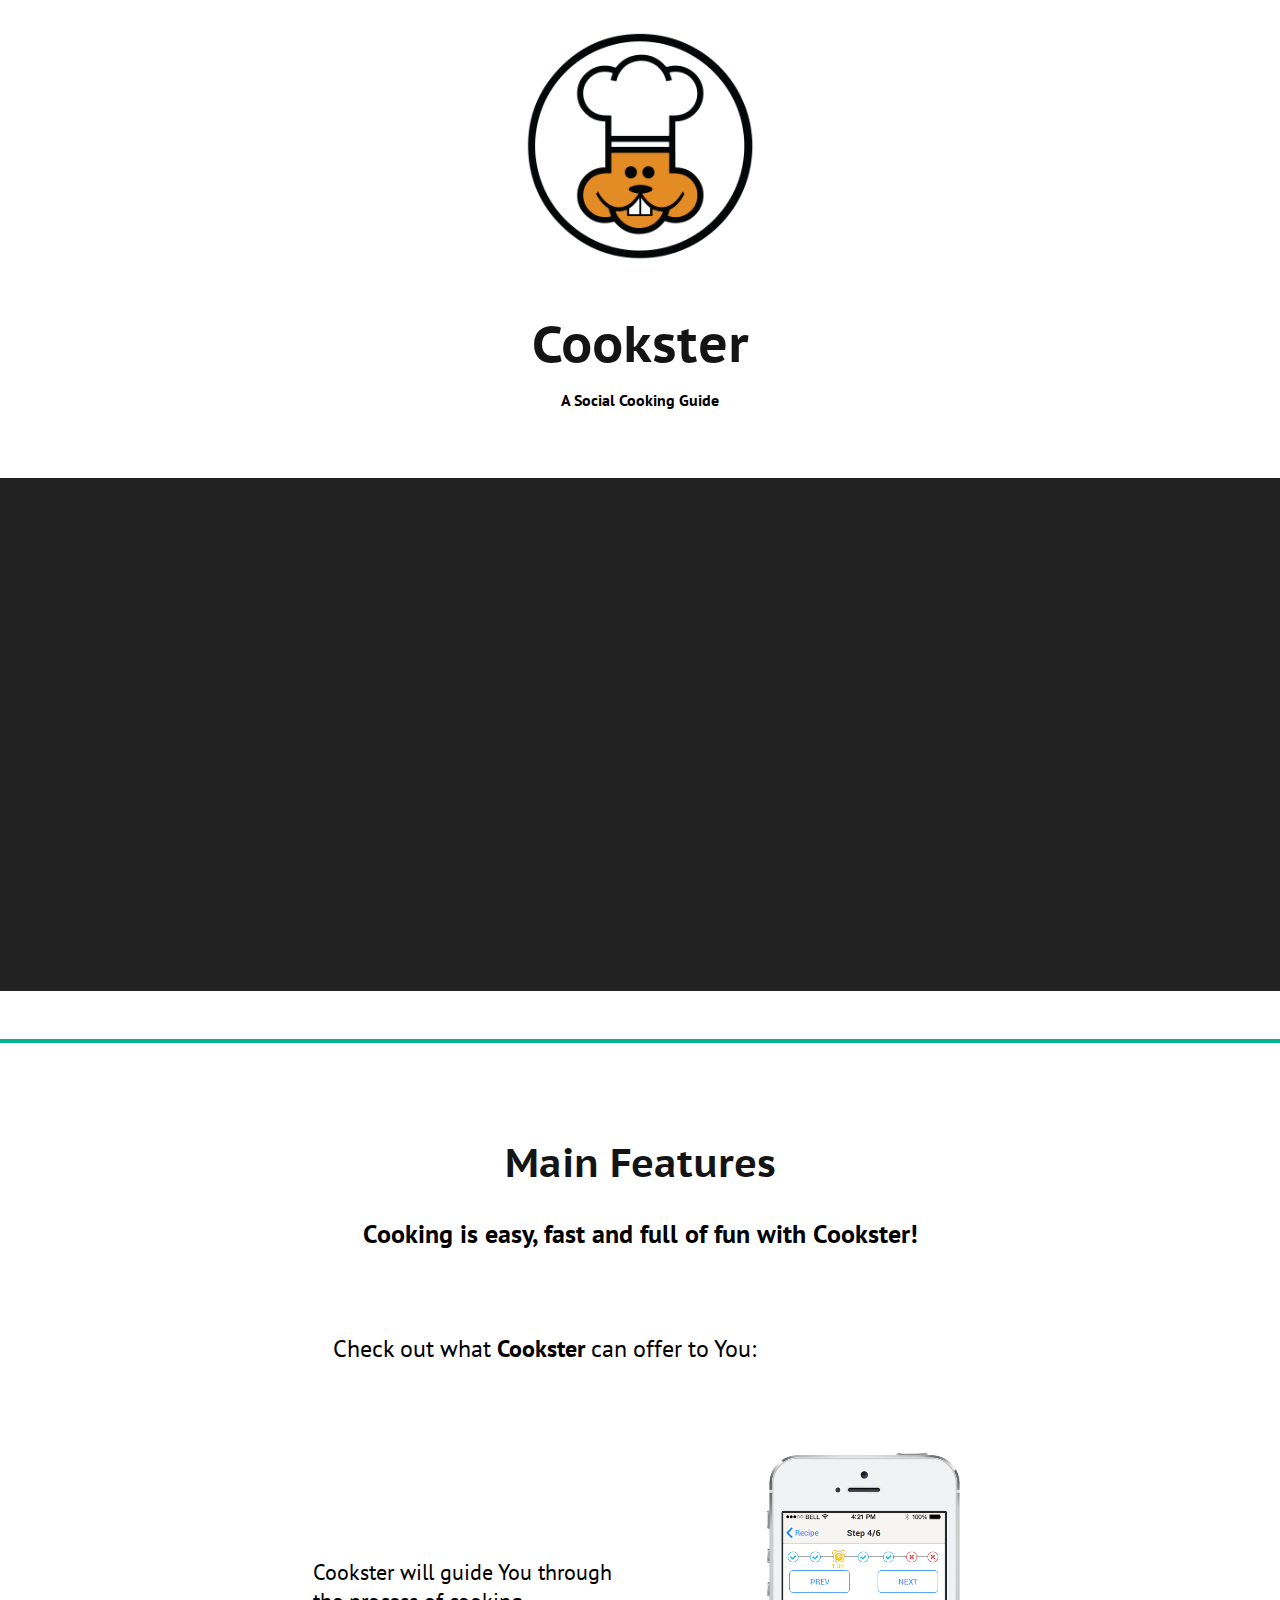
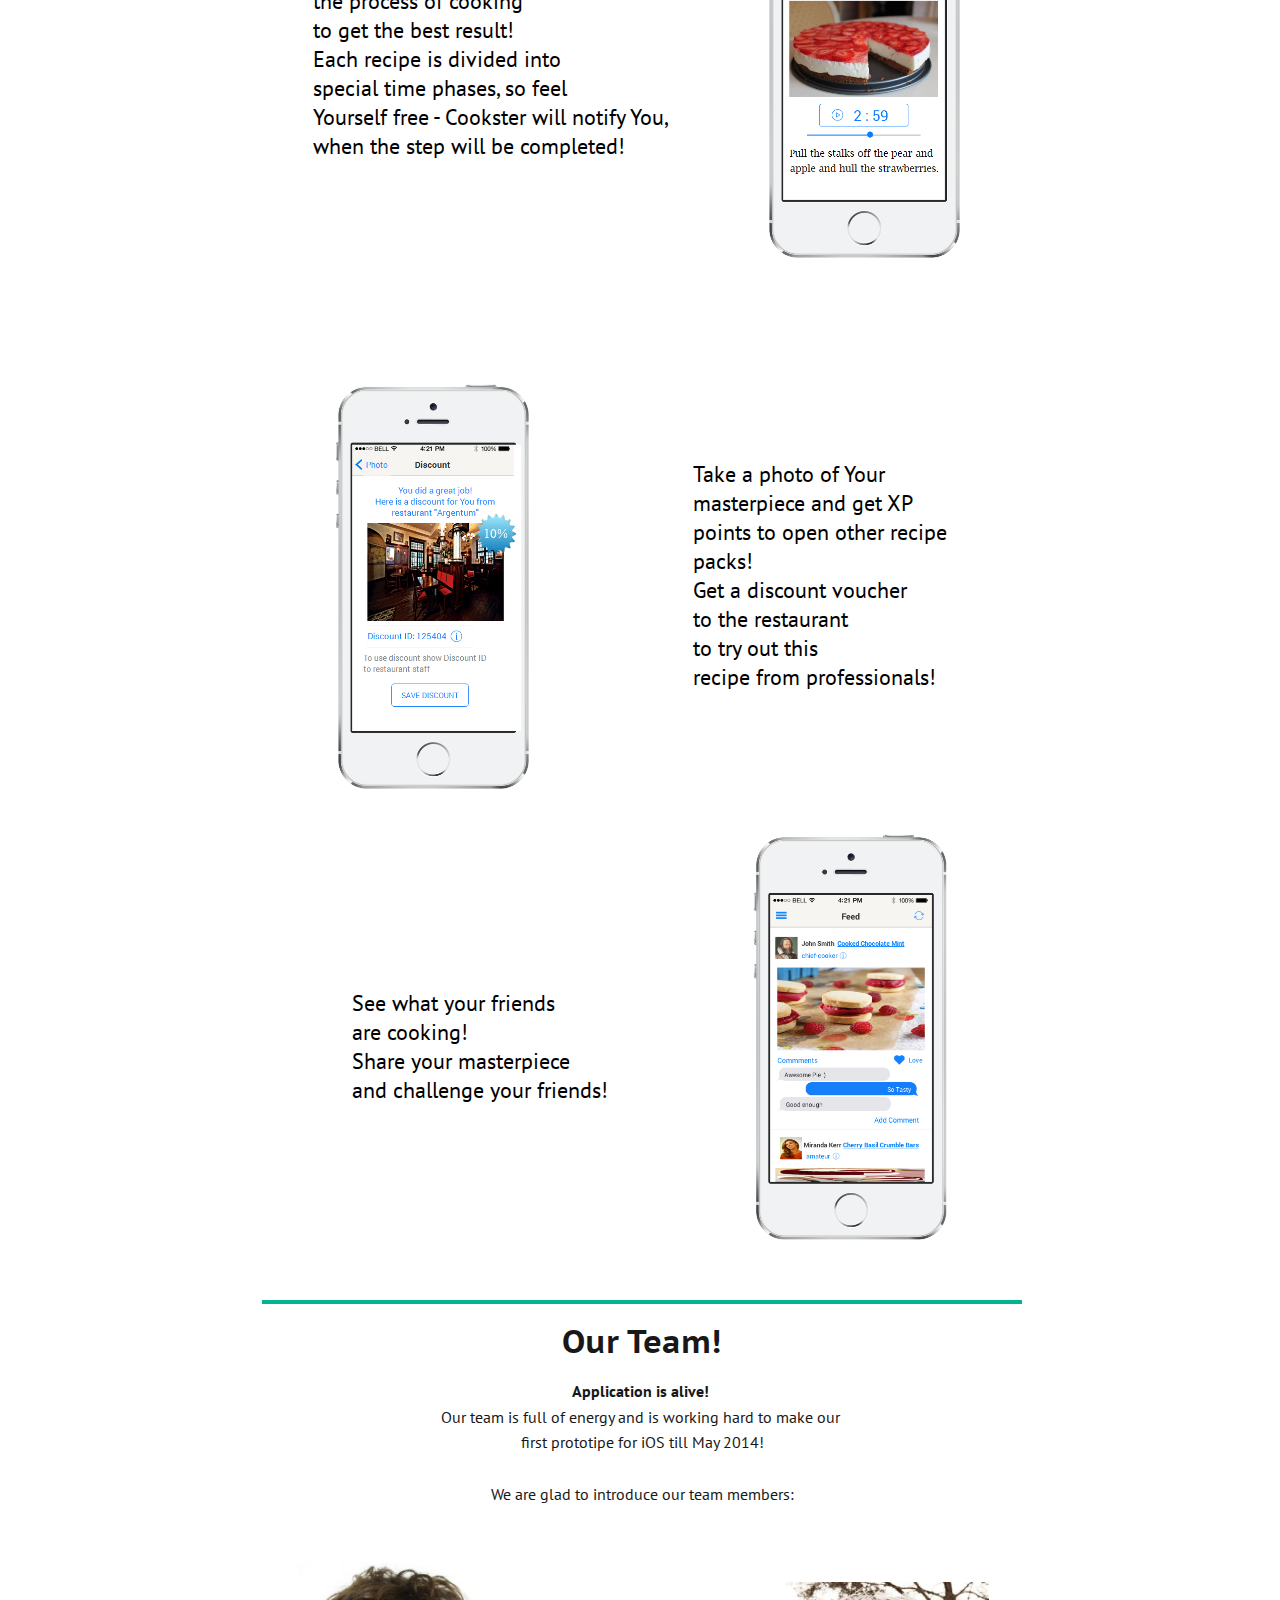
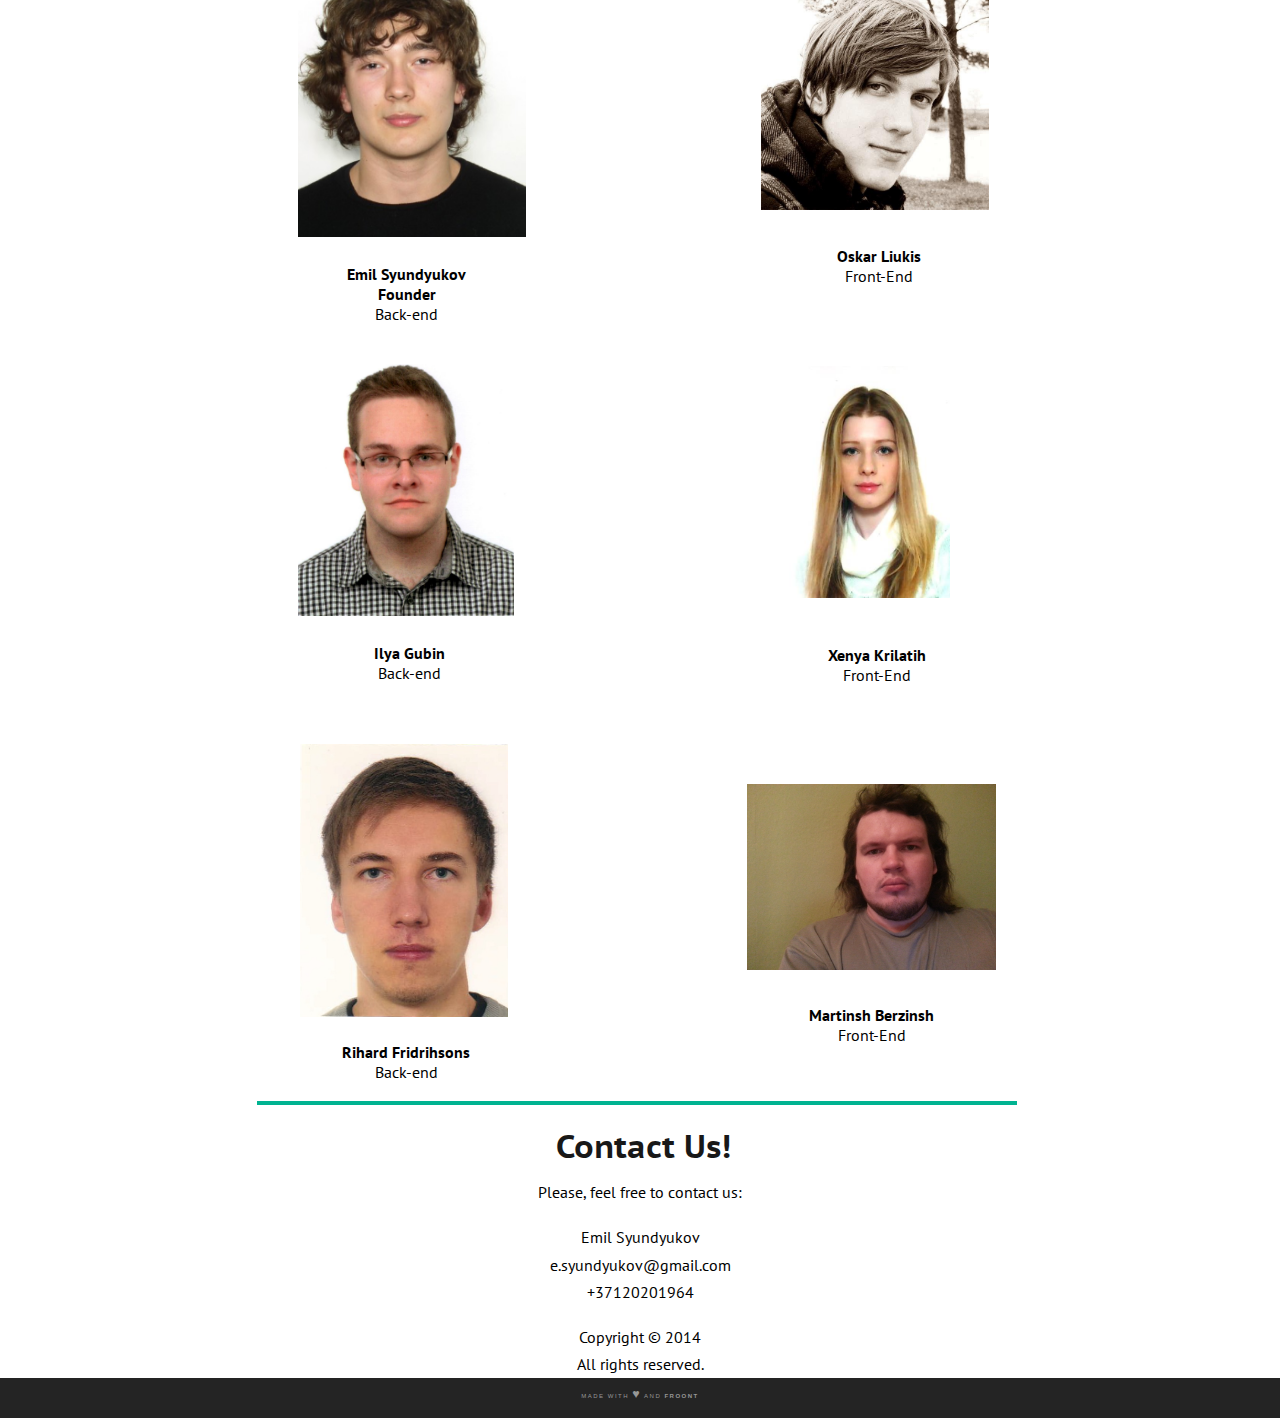
<file: index.html>
<!DOCTYPE html>
<html lang="en">
<title>Cookster App</title>
<head>
  <meta name="copyright" lang="en" content="Property of Emil Syundyukov" />
  <meta name="description" content="A social cooking guide" />
  <meta name="keywords" content="Cookster, cooking app, culinary, mobile app" />
  <!--[if lt IE 9]>
        <meta http-equiv="Content-Type" content="text/html; charset=UTF-8">
                    <script type="text/javascript" src="vendor/js/html5shiv/dist/html5shiv.js"></script>
            <![endif]-->

  <link rel="stylesheet" href="css/base.css">

  <link rel="stylesheet" href="css/style.css">

  <script type="text/javascript" src="vendor/bower/jquery/jquery.js"></script>
  <script type="text/javascript" src="js/backend/jquery-extends/live-patch.js"></script>

  <script type="text/javascript">
    var fonts = {
      "PT Sans Caption": {
        "source": "google",
        "variants": [
          "700",
          "regular"
        ],
        "subsets": [
          "cyrillic",
          "cyrillic-ext",
          "latin",
          "latin-ext"
        ],
        "family": "PT Sans Caption"
      },
      "Passion One": {
        "source": "google",
        "variants": [
          "700",
          "900",
          "regular"
        ],
        "subsets": [
          "latin",
          "latin-ext"
        ],
        "family": "Passion One"
      },
      "Montserrat": {
        "source": "google",
        "variants": [
          "700",
          "regular"
        ],
        "subsets": [
          "latin"
        ],
        "family": "Montserrat"
      },
      "Open Sans": {
        "source": "google",
        "variants": [
          "300",
          "300italic",
          "600",
          "600italic",
          "700",
          "700italic",
          "800",
          "800italic",
          "italic",
          "regular"
        ],
        "subsets": [
          "cyrillic",
          "cyrillic-ext",
          "greek",
          "greek-ext",
          "latin",
          "latin-ext",
          "vietnamese"
        ],
        "family": "Open Sans"
      },
      "PT Sans": {
        "source": "google",
        "variants": [
          "700",
          "700italic",
          "italic",
          "regular"
        ],
        "subsets": [
          "cyrillic",
          "cyrillic-ext",
          "latin",
          "latin-ext"
        ],
        "family": "PT Sans"
      },
      "Ultra": {
        "source": "google",
        "variants": [
          "regular"
        ],
        "subsets": [
          "latin"
        ],
        "family": "Ultra"
      }
    };
  </script>

  <script type="text/javascript" src="vendor/js/webfont.js"></script>
  <script type="text/javascript" src="js/fontloader.js"></script>



  <meta http-equiv="content-language" content="en">
  <meta http-equiv="X-UA-Compatible" content="IE=Edge,chrome=1">
  <meta name="viewport" content="width=device-width, initial-scale=1.0">
  <meta charset="UTF-8">
</head>

<body>
  <a href="https://plus.google.com/114501467320530437964" rel="publisher"></a>
  <div class="b-content">
    <div class="fr-widget fr-container fr_header " itemscope itemtype="http://schema.org/Product">
      <div class="fr-widget fr-img fr_pibepe ">
        <img itemprop="logo" src="images/thumbnail/cookerz_2.png_1000x1000.png" alt="Cookster Logo"/>
      </div><!--
   --><div class="fr-widget fr-text fr-wf fr_top-heading ">
        <div class="fr-text">
          <h1 itemprop="name">Cookster</h1>
        </div>
      </div><!--
   --><div class="fr-widget fr-text fr-wf fr_top-description ">
        <div class="fr-text">
          <h3 itemprop="description">A Social Cooking Guide</h3>
        </div>
      </div>
    </div><!--
 --><div class="fr-widget fr-container fr_middle-section ">
      <div class="fr-widget fr-video fr-wf fr_picijo  ">
        <div class="fr-video-inner">
          <iframe width="420" height="315" src="//www.youtube.com/embed/WBJpbJuqwrA" frameborder="0" allowfullscreen></iframe>
        </div>
      </div>
    </div><!--
 --><div class="fr-widget fr-container fr_femifa ">
    </div><!--
 --><div class="fr-widget fr-container fr_white-section ">
      <div class="fr-widget fr-text fr-wf fr_content-heading ">
        <div class="fr-text">
          <h2>Main Features</h2>
        </div>
      </div><!--
   --><div class="fr-widget fr-text fr-wf fr_nageve ">
        <div class="fr-text">
          <b>Cooking is easy, fast and full of fun with Cookster!</b>
        </div>
      </div><!--
   --><div class="fr-widget fr-text fr-wf fr_content-description ">
        <div class="fr-text">
          <p>
            <span style="line-height: 1.6em;">Check out what</span>
            <b style="line-height: 1.6em;">Cookster</b>
            <span style="line-height: 1.6em;">can offer to You:</span>
            <br>
          </p>
        </div>
      </div><!--
   --><div class="fr-widget fr-text fr-wf fr_baveme ">
        <div class="fr-text">Cookster will guide You through&nbsp;
          <div>the process of cooking&nbsp;</div>
          <div>to get the best result!</div>
          <div>
            <div>
            </div>
            <div>Each recipe is divided into&nbsp;</div>
            <div>special time phases, so feel&nbsp;</div>
            <div>Yourself free - Cookster will notify You, when the step will be completed!</div>


          </div>
        </div>
      </div><!--
   --><div class="fr-widget fr-img fr_rahita ">
        <img src="images/thumbnail/screen-1-png-452x871_1.png_452x871.png" />
      </div><!--
   --><div class="fr-widget fr-img fr_kupupu ">
        <img src="images/thumbnail/restoranad-png-452x871.png_452x871.png" />
      </div><!--
   --><div class="fr-widget fr-text fr-wf fr_hufeja ">
        <div class="fr-text">Take a photo of Your masterpiece and get XP points to open other recipe packs!
          <div>Get a discount voucher&nbsp;</div>
          <div>to the restaurant&nbsp;</div>
          <div>to try out this&nbsp;</div>
          <div>recipe from professionals!</div>
          <div>
            <div>


            </div>


          </div>
        </div>
      </div><!--
   --><div class="fr-widget fr-text fr-wf fr_venosi ">
        <div class="fr-text">See what your friends&nbsp;
          <div>are cooking!
            <div>Share your masterpiece&nbsp;</div>
            <div>and challenge your friends!</div>


          </div>
        </div>
      </div><!--
   --><div class="fr-widget fr-img fr_rugawi ">
        <img src="images/thumbnail/feed-png-452x871.png_452x871.png" />
      </div><!--
   --><div class="fr-widget fr-container fr_rawara ">
      </div><!--
   --><div class="fr-widget fr-text fr-wf fr_forowo">
        <div class="fr-text">
          <h2></h2>
          <h2>Our Team!</h2>
        </div>
      </div><!--
   --><div class="fr-widget fr-text fr-wf fr_share-description ">
        <div class="fr-text">
          <p>
            <b>Application is alive!</b>&nbsp;</p>
          <p>Our team is full of energy and is working hard to make our&nbsp;</p>
          <p>first prototipe for iOS till May 2014!</p>
          <p>
            <br>
          </p>
          <p>We are glad to introduce our team members:</p>
          <p>
            <br>
          </p>
        </div>
      </div><!--
   --><div class="fr-widget fr-img fr_reboca ">
        <img src="images/thumbnail/emils-jpg-png-249x300.png_249x300.png" />
      </div><!--
   --><div class="fr-widget fr-img fr_suwago ">
        <img src="images/thumbnail/255456-328934157181980-436324992-n.jpg_600x600.jpg" />
      </div><!--
   --><div class="fr-widget fr-text fr-wf fr_hubuve " itemscope itemtype="http://schema.org/Person">
        <div class="fr-text" itemprop="name">
          <b>Emil Syundyukov</b>
          <div itemprop="jobTitle">
            <b>Founder</b>
          </div>
          <div>Back-end</div>
        </div>
      </div><!--
   --><div class="fr-widget fr-text fr-wf fr_wipano " itemscope itemtype="http://schema.org/Person">
        <div class="fr-text" itemprop="name">
          <b>Oskar Liukis</b>
          <div itemprop="jobTitle">Front-End</div>
        </div>
      </div><!--
   --><div class="fr-widget fr-img fr_jodife ">
        <img src="images/thumbnail/ilja-jpg.png_257x300.png" />
      </div><!--
   --><div class="fr-widget fr-img fr_gavoga ">
        <img src="images/thumbnail/ksenija-jpg.png_217x300.png" />
      </div><!--
   --><div class="fr-widget fr-text fr-wf fr_suhamu" itemscope itemtype="http://schema.org/Person">
        <div class="fr-text" itemprop="name">
          <b>Ilya Gubin</b>
          <div itemprop="jobTitle">Back-end</div>
        </div>
      </div><!--
   --><div class="fr-widget fr-text fr-wf fr_keguba" itemscope itemtype="http://schema.org/Person">
        <div class="fr-text" itemprop="name">
          <b>Xenya Krilatih</b>
          <div itemprop="jobTitle">Front-End</div>
        </div>
      </div><!--
   --><div class="fr-widget fr-img fr_nosica ">
        <img src="images/thumbnail/rihards-jpg.png_228x300.png" />
      </div><!--
   --><div class="fr-widget fr-img fr_fovoho ">
        <img src="images/thumbnail/martins-berzins-1-jpg-3264x2448.jpg_3264x2448.jpg" />
      </div><!--
   --><div class="fr-widget fr-text fr-wf fr_wapotu " itemscope itemtype="http://schema.org/Person">
        <div class="fr-text" itemprop="name">
          <b>Rihard Fridrihsons</b>
          <div itemprop="jobTitle">Back-end</div>
        </div>
      </div><!--
   --><div class="fr-widget fr-text fr-wf fr_jigulu " itemscope itemtype="http://schema.org/Person">
        <div class="fr-text" itemprop="name">
          <b>Martinsh Berzinsh</b>
          <div itemprop="jobTitle">Front-End</div>
        </div>
      </div><!--
   --><div class="fr-widget fr-container fr_horizontal-rule ">
      </div>
    </div><!--
 --><div class="fr-widget fr-text fr-wf fr_share-heading ">
      <div class="fr-text">
        <h2></h2>
        <h2>Contact Us!</h2>
      </div>
    </div><!--
 --><div class="fr-widget fr-text fr-wf fr_funafu ">
      <div class="fr-text">
        <p>Please, feel free to contact us:</p>
      </div>
    </div><!--
 --><div class="fr-widget fr-text fr-wf fr_kifute " itemscope itemtype="http://schema.org/Person">
      <div class="fr-text">
        <p itemprop="name">Emil Syundyukov</p>
        <p itemprop="email">e.syundyukov@gmail.com</p>
        <p>+37120201964</p>
      </div>
    </div><!--
 --><div class="fr-widget fr-text fr-wf fr_feedback-block ">
      <div class="fr-text">
        <p>Copyright © 2014</p>
        <p>All rights reserved.
          <br>
        </p>
      </div>
    </div>

  </div>
  <div class="fr-copyright-footer fixed">
    <div class="fr-widget fr-container">
      <div class="fr-widget fr-text fr-wf fr-made-with-froont">
        <a href="//froont.com" class="fr-text" target="_blank">
        MADE WITH <span class="heart">&hearts;</span> AND <b>FROONT</b>
      </a>
      </div>
    </div>
    <div class="fr-bottom-em-spacer"></div>
    <script type="text/javascript">
      $(function() {
        $(window).resize(function() {
          var $footer = $('.fr-copyright-footer');
          var $ref = $(document.getElementsByClassName('b-content')[0] || document.body)
          $footer.removeClass('fixed');
          if ($ref.height() + $footer.height() < window.innerHeight) {
            $footer.addClass('fixed')
          };
        }).trigger('resize');
      })
    </script>
  </div>
  <div id="footer-assets">
    <!--[if lt IE 9]>
                    <script type="text/javascript" src="vendor/js/respond/respond.src.js"></script>
                    <script type="text/javascript" src="vendor/bower/raphael/raphael.js"></script>
                    <script type="text/javascript" src="vendor/bower/raphael-svg-import-classic/raphael-svg-import.js"></script>
                    <script type="text/javascript" src="js/raphaelize.js"></script>
            <![endif]-->
  </div>
</body>

</html>
</file>
<file: css/style.css>
/** ************************* **/
/** Froont widget base styles **/
/** ************************* **/
.fr-widget h1,
.fr-widget h2,
.fr-widget h3,
.fr-widget h4,
.fr-widget h5,
.fr-widget h6,
.fr-widget p {
  margin: 0;
}
html,
body,
button,
input,
select,
textarea {
  font-family: "PT Sans", Tahoma, Verdana, sans-serif;
}
body {
  font-size: 62.5%;
}
* {
  box-sizing: border-box;
  -webkit-box-sizing: border-box;
  -moz-box-sizing: border-box;
}
input: focus, textarea: focus {
  outline: none;
}
.b-content {
  font-size: 1.6em;
  padding-top: 0.02px;
}
.b-content.loading {
  opacity: 0;
}
.b-content: after {
  content: ".";
  display: none;
  clear: both;
  line-height: 0;
  height: 0;
}
a {
  color: #000;
  text-decoration: underline;
}
.fr-wf {
  -webkit-transition: opacity .1s linear;
  -moz-transition: opacity .1s linear;
  -o-transition: opacity .1s linear;
  transition: opacity .1s linear;
  word-break: break-word;
}
.wf-loading .fr-wf {
  opacity: 0 !important;
}
.wf-inactive .fr-wf,
.wf-active .fr-wf {
  opacity: 1;
}
.fr-container: after {
  content: ".";
  display: block;
  clear: both;
  visibility: hidden;
  line-height: 0;
  height: 0;
}
.fr-widget {
  display: block;
}
.fr-text * {
  font-family: inherit;
  font-weight: inherit;
  font-size: inherit;
  color: inherit;
  text-decoration: inherit;
}
.fr-text i {
  font-style: italic;
}
.fr-text u {
  text-decoration: underline;
}
.fr-text del,
.fr-text s,
.fr-text strike {
  text-decoration: line-through;
}
.fr-text b,
.fr-text strong,
.fr-text h1,
.fr-text h2,
.fr-text h3,
.fr-text h4,
.fr-text h5,
.fr-text h6 {
  font-weight: bold;
}
.fr-img {
  line-height: 0;
}
.fr-img img {
  width: 100%;
  max-width: 100%;
}
.fr-svg svg {
  width: 100%;
  max-width: 100%;
  height: 100%;
}
.fr-svg-inner svg {
  position: absolute;
}
/** clear content around grid widget container, because it contains a lot of floated elements **/

.fr-grid: before, .fr-grid: after {
  content: ".";
  display: block;
  clear: both;
  visibility: hidden;
  line-height: 0;
  height: 0;
}
.fr-grid > .fr-widget {
  float: left;
}
.fr-video-inner {
  position: relative;
}
.fr-video-inner iframe {
  position: absolute;
  width: 100%;
  height: 100%;
}
.fr_hover-animation {
  -webkit-transition-duration: 0.2s;
  -moz-transition-duration: 0.2s;
  -o-transition-duration: 0.2s;
  transition-duration: 0.2s;
  -webkit-transition-property: background, color, border-radius;
  -moz-transition-property: background, color, border-radius;
  -o-transition-property: background, color, border-radius;
  transition-property: background, color, border-radius;
  -webkit-transition-timing-function: ease-in-out;
  -moz-transition-timing-function: ease-in-out;
  -o-transition-timing-function: ease-in-out;
  transition-timing-function: ease-in-out;
}
.fr-video-inner p {
  display: none;
}
.fr-copyright-footer {
  bottom: 0;
  width: 100%;
}
.fr-copyright-footer.fixed {
  position: fixed;
  left: 0;
}
.fr-copyright-footer > .fr-container {
  width: 100%;
  margin: 0;
  padding: 0;
  background: #242424;
}
.fr-copyright-footer .fr-made-with-froont {
  width: auto;
  font-family: Arial;
  font-size: .6em;
  line-height: 1.6em;
  text-align: center;
  letter-spacing: .25em;
  margin: 0 auto;
  padding: 2em 0 1em 0;
  color: #979797;
}
.fr-copyright-footer .fr-made-with-froont .fr-text {
  min-width: 100%;
}
.fr-copyright-footer .fr-made-with-froont .fr-text .heart {
  font-size: 2.1em;
}
.fr-copyright-footer .fr-bottom-em-spacer {
  height: 1em;
  background: #242424;
}

/** ******************************** **/
/** End of Froont widget base styles **/
/** ******************************** **/

/** ************************* **/
/** Widget styles             **/
/** ************************* **/
.fr_share-description {
  float: none;
  display: block;
  width: 80%;
  font-family: PT Sans;
  font-size: 1em;
  line-height: 1.6em;
  text-align: center;
  margin-top: 1.0625em;
  margin-right: auto;
  margin-bottom: 0;
  margin-left: 10.263157894736842%;
  color: #181818
}
.fr_share-description .fr-text {
  min-width: 100%
}
.fr_content-heading {
  float: none;
  display: block;
  width: auto;
  font-family: PT Sans Caption;
  font-weight: bold;
  font-size: 2.45em;
  line-height: 1.7em;
  text-align: center;
  letter-spacing: 0;
  margin-top: 2.204081632653061em;
  margin-right: 0;
  margin-bottom: 0;
  margin-left: 0;
  color: #141414;
  clear: none
}
.fr_content-heading .fr-text {
  min-width: 100%
}
.fr_content-description {
  float: none;
  display: block;
  width: 80%;
  font-family: PT Sans;
  font-size: 1.5em;
  line-height: 1.6em;
  text-align: left;
  margin-top: 3.3333333333333335em;
  margin-right: auto;
  margin-bottom: 0;
  margin-left: 9.605263157894736%
}
.fr_content-description .fr-text {
  min-width: 100%
}
.fr_feedback-block {
  float: none;
  display: block;
  width: 100%;
  font-size: 1em;
  line-height: 1.7em;
  text-align: center;
  margin-top: 1.125em;
  margin-right: 0;
  margin-bottom: 0;
  margin-left: 0
}
.fr_feedback-block .fr-text {
  min-width: 100%
}
.fr_top-heading {
  float: none;
  display: block;
  width: auto;
  font-family: PT Sans Caption;
  font-weight: bold;
  font-size: 3.2em;
  line-height: 1.15em;
  text-align: center;
  margin-top: 1em;
  margin-right: 0;
  margin-bottom: 0;
  margin-left: .13020833333333334%;
  color: #141414;
  clear: none
}
.fr_top-heading .fr-text {
  min-width: 100%
}
.fr_top-description {
  float: none;
  display: block;
  width: 90%;
  font-family: PT Sans;
  font-weight: normal;
  font-size: 1em;
  line-height: 1.6em;
  text-align: center;
  margin-top: 1em;
  margin-right: auto;
  margin-bottom: 0;
  margin-left: auto;
  clear: none
}
.fr_top-description .fr-text {
  min-width: 100%
}
.fr_header {
  float: none;
  display: block;
  width: auto;
  margin-top: 0;
  margin-right: auto;
  margin-bottom: 0;
  margin-left: auto;
  padding-top: 2em;
  padding-right: 0;
  padding-bottom: 4em;
  padding-left: 0;
  max-width: 768px
}
.fr_horizontal-rule {
  float: none;
  display: block;
  width: 100%;
  margin-top: 1.1875em;
  margin-right: auto;
  margin-bottom: 0;
  margin-left: -0.39473684210526316%;
  background: #00B391;
  min-height: .25em
}
.fr_share-heading {
  float: none;
  display: block;
  width: 86.99472759226713%;
  font-family: PT Sans Caption;
  font-weight: bold;
  font-size: 2em;
  line-height: 1.3em;
  text-align: center;
  letter-spacing: 0;
  margin-top: .380859375em;
  margin-right: auto;
  margin-bottom: 0;
  margin-left: 6.780598958333334%;
  color: #181818;
  clear: left
}
.fr_share-heading .fr-text {
  min-width: 100%
}
.fr_white-section {
  float: none;
  display: block;
  width: auto;
  margin-top: 0;
  margin-right: auto;
  margin-bottom: 0;
  margin-left: auto;
  padding-top: 0;
  padding-right: 0;
  padding-bottom: .5em;
  padding-left: 0;
  max-width: 760px
}
.fr_pibepe {
  width: 30%;
  margin-right: auto;
  margin-left: auto
}
.fr_middle-section {
  float: none;
  display: block;
  width: auto;
  margin-top: 0;
  margin-right: 0;
  margin-bottom: 0;
  margin-left: 0;
  padding-top: 3em;
  padding-right: 0;
  padding-bottom: 5em;
  padding-left: 0;
  background: #222;
  clear: none
}
.fr_rahita {
  display: inline-block;
  width: 30%;
  vertical-align: top;
  margin-top: 4.3125em;
  margin-right: auto;
  margin-left: 10.526315789473683%
}
.fr_venosi {
  display: inline-block;
  width: 34.868421052631575%;
  font-family: PT Sans;
  font-size: 1.4em;
  vertical-align: top;
  margin-top: 8.045454545454545em;
  margin-left: 12.107319078947368%;
  min-height: 5.454545454545454em
}
.fr_venosi .fr-text {
  min-width: 100%
}
.fr_rugawi {
  display: inline-block;
  width: 30%;
  vertical-align: top;
  margin-top: .6875em;
  margin-right: auto;
  margin-left: 15.659950657894736%
}
.fr_femifa {
  float: none;
  display: block;
  width: 100%;
  margin-top: 3em;
  margin-right: auto;
  margin-bottom: 0;
  margin-left: auto;
  background: #00B391;
  min-height: .25em
}
.fr_baveme {
  display: inline-block;
  width: 46.8421052631579%;
  font-family: PT Sans;
  font-size: 1.4em;
  vertical-align: top;
  margin-top: 8.409090909090908em;
  margin-left: 6.973684210526315%
}
.fr_baveme .fr-text {
  min-width: 100%
}
.fr_hufeja {
  display: inline-block;
  width: 35.526315789473685%;
  font-family: PT Sans;
  font-size: 1.4em;
  vertical-align: top;
  margin-top: 8.140625em;
  margin-left: 19.342105263157894%
}
.fr_hufeja .fr-text {
  min-width: 100%
}
.fr_kupupu {
  display: inline-block;
  width: 30%;
  vertical-align: top;
  margin-top: 5.75em;
  margin-right: auto;
  margin-left: 7.631578947368421%
}
.fr_nageve {
  display: block;
  width: auto;
  font-family: PT Sans;
  font-size: 1.6em;
  text-align: center;
  margin-top: .8076923076923077em;
  margin-right: auto;
  margin-left: auto
}
.fr_nageve .fr-text {
  min-width: 100%
}
.fr_rawara {
  float: none;
  display: block;
  width: 100%;
  margin-top: 2.5625em;
  margin-right: auto;
  margin-bottom: 0;
  margin-left: .2631578947368421%;
  background: #00B391;
  min-height: .25em
}
.fr_forowo {
  float: none;
  display: block;
  width: 86.99472759226713%;
  font-family: PT Sans Caption;
  font-weight: bold;
  font-size: 2em;
  line-height: 1.3em;
  text-align: center;
  letter-spacing: 0;
  margin-top: .537109375em;
  margin-right: auto;
  margin-bottom: 0;
  margin-left: 6.634457236842104%;
  color: #181818;
  clear: left
}
.fr_forowo .fr-text {
  min-width: 100%
}
.fr_picijo {
  width: 40.13888888888889%;
  margin-right: auto;
  margin-left: auto
}
.fr_picijo .fr-video-inner {
  padding-bottom: 75%;
  position: relative
}
.fr_reboca {
  display: inline-block;
  width: 30%;
  vertical-align: top;
  margin-top: 1.8125em;
  margin-right: auto;
  margin-left: 5%
}
.fr_jodife {
  display: inline-block;
  width: 28.421052631578945%;
  vertical-align: top;
  margin-top: 2.5em;
  margin-left: 5%
}
.fr_nosica {
  display: inline-block;
  width: 27.368421052631582%;
  vertical-align: top;
  margin-top: 3.6875em;
  margin-right: auto;
  margin-left: 5.263157894736842%
}
.fr_suwago {
  display: inline-block;
  width: 30%;
  vertical-align: top;
  margin-top: 3.0625em;
  margin-right: auto;
  margin-left: 30.92105263157895%
}
.fr_hubuve {
  display: inline-block;
  width: 22.763157894736842%;
  font-family: PT Sans;
  text-align: center;
  vertical-align: top;
  margin-top: 1.6875em;
  margin-left: 7.894736842105263%
}
.fr_hubuve .fr-text {
  min-width: 100%
}
.fr_suhamu {
  display: inline-block;
  width: 15.789473684210526%;
  font-family: PT Sans;
  text-align: center;
  vertical-align: top;
  margin-top: 1.6875em;
  margin-right: auto;
  margin-left: 11.710526315789474%
}
.fr_suhamu .fr-text {
  min-width: 100%
}
.fr_wapotu {
  display: inline-block;
  width: 21.842105263157897%;
  font-family: PT Sans;
  text-align: center;
  vertical-align: top;
  margin-top: 1.5625em;
  margin-right: auto;
  margin-left: 8.289473684210526%
}
.fr_wapotu .fr-text {
  min-width: 100%
}
.fr_wipano {
  display: inline-block;
  width: 19.736842105263158%;
  font-family: PT Sans;
  text-align: center;
  vertical-align: top;
  margin-top: .5625em;
  margin-right: auto;
  margin-left: 40.921052631578945%
}
.fr_wipano .fr-text {
  min-width: 100%
}
.fr_gavoga {
  display: inline-block;
  width: 22.105263157894736%;
  vertical-align: top;
  margin-top: 2.625em;
  margin-right: auto;
  margin-left: 35.26315789473684%
}
.fr_fovoho {
  display: inline-block;
  width: 32.76315789473684%;
  vertical-align: top;
  margin-top: 6.1875em;
  margin-left: 31.44736842105263%
}
.fr_keguba {
  display: inline-block;
  width: 18.684210526315788%;
  font-family: PT Sans;
  text-align: center;
  vertical-align: top;
  margin-top: 1.8125em;
  margin-right: auto;
  margin-left: 44.34210526315789%
}
.fr_keguba .fr-text {
  min-width: 100%
}
.fr_jigulu {
  display: inline-block;
  width: 21.842105263157897%;
  font-family: PT Sans;
  text-align: center;
  vertical-align: top;
  margin-top: -0.75em;
  margin-right: auto;
  margin-left: 39.473684210526315%
}
.fr_jigulu .fr-text {
  min-width: 100%
}
.fr_funafu {
  float: none;
  display: block;
  width: 100%;
  font-size: 1em;
  line-height: 1.7em;
  text-align: center;
  margin-top: .75em;
  margin-right: 0;
  margin-bottom: 0;
  margin-left: 0
}
.fr_funafu .fr-text {
  min-width: 100%
}
.fr_kifute {
  float: none;
  display: block;
  width: 100%;
  font-size: 1em;
  line-height: 1.7em;
  text-align: center;
  margin-top: 1.125em;
  margin-right: 0;
  margin-bottom: 0;
  margin-left: 0
}
.fr_kifute .fr-text {
  min-width: 100%
}
@media screen and (max-width: 1024px) {
  .fr_share-description {
    display: block;
    margin-top: 1.375em;
    margin-left: 13.289473684210526%
  }
}
@media screen and (max-width: 1024px) {
  .fr_content-heading {
    font-size: 2.75em;
    margin-top: 6.581676136363637em
  }
}
@media screen and (max-width: 1024px) {
  .fr_content-description {
    display: inline-block;
    font-size: 1.7em;
    text-align: left;
    vertical-align: top;
    margin-top: 3.1417824074074074em;
    margin-left: 5.131578947368421%
  }
}
@media screen and (max-width: 1024px) {
  .fr_feedback-block {
    display: block;
    margin-top: .8125em
  }
}
@media screen and (max-width: 1024px) {
  .fr_top-heading {
    display: block;
    font-size: 5.25em;
    text-decoration: inherit;
    letter-spacing: 0;
    margin-top: .10063244047619048em
  }
}
@media screen and (max-width: 1024px) {
  .fr_top-description {
    display: block;
    font-size: 1.85em;
    line-height: 1.65em;
    margin-top: .6643120393120392em;
    margin-left: 5.26123046875%
  }
}
@media screen and (max-width: 1024px) {
  .fr_horizontal-rule {
    display: block;
    width: 132.6315789473684%;
    margin-top: 1.1875em;
    margin-left: -14.473684210526317%;
    min-height: 0
  }
}
@media screen and (max-width: 1024px) {
  .fr_share-heading {
    display: block;
    margin-top: .537109375em;
    margin-left: 6.6009521484375%
  }
}
@media screen and (max-width: 1024px) {
  .fr_white-section {
    display: block;
    margin-top: -12.0791015625em;
    margin-left: 11.42578125%
  }
}
@media screen and (max-width: 1024px) {
  .fr_pibepe {
    display: block;
    width: 37.5%;
    margin-top: 8.5361328125em;
    margin-right: auto;
    margin-left: 30.338541666666668%
  }
}
@media screen and (max-width: 1024px) {
  .fr_middle-section {
    padding-top: 1px
  }
}
@media screen and (max-width: 1024px) {
  .fr_rahita {
    display: inline-block;
    width: 30%;
    vertical-align: top;
    margin-top: 1.8271484375em;
    margin-left: 7.5%
  }
}
@media screen and (max-width: 1024px) {
  .fr_venosi {
    display: inline-block;
    width: 38.94736842105263%;
    font-size: 1.4em;
    vertical-align: top;
    margin-top: 13.234375em;
    margin-left: 15.263157894736842%
  }
  .fr_venosi .fr-text {
    min-width: 100%
  }
}
@media screen and (max-width: 1024px) {
  .fr_rugawi {
    display: inline-block;
    width: 30%;
    vertical-align: top;
    margin-top: 8.1396484375em;
    margin-left: 8.289473684210526%
  }
}
@media screen and (max-width: 1024px) {
  .fr_baveme {
    display: inline-block;
    width: 50.26315789473684%;
    font-size: 1.4em;
    vertical-align: top;
    margin-top: 6.706891741071429em;
    margin-left: 7.5%;
    min-height: 9.8125em
  }
  .fr_baveme .fr-text {
    min-width: 100%
  }
}
@media screen and (max-width: 1024px) {
  .fr_hufeja {
    display: inline-block;
    width: 32.631578947368425%;
    font-size: 1.45em;
    vertical-align: top;
    margin-top: 6.645380434782608em;
    margin-right: auto;
    margin-left: 22.236842105263158%
  }
  .fr_hufeja .fr-text {
    min-width: 100%
  }
}
@media screen and (max-width: 1024px) {
  .fr_kupupu {
    display: inline-block;
    width: 30%;
    vertical-align: top;
    margin-top: 2.6396484375em;
    margin-left: 5.921052631578947%
  }
}
@media screen and (max-width: 1024px) {
  .fr_nageve {
    display: block;
    font-size: 2em;
    text-align: center;
    margin-top: .6875em;
    margin-left: .2631578947368421%
  }
}
@media screen and (max-width: 1024px) {
  .fr_rawara {
    display: block;
    width: 135%;
    margin-top: 4.375em;
    margin-left: -16.18421052631579%;
    min-height: .0625em
  }
}
@media screen and (max-width: 1024px) {
  .fr_forowo {
    display: block;
    margin-top: .75em;
    margin-left: 9.134457236842106%
  }
}
@media screen and (max-width: 1024px) {
  .fr_picijo {
    display: block;
    width: 51.953125%;
    margin-top: 3.875em;
    margin-right: auto;
    margin-left: 23.6328125%
  }
}
@media screen and (max-width: 1024px) {
  .fr_reboca {
    display: inline-block;
    width: 21.578947368421055%;
    vertical-align: top;
    margin-top: 2.9375em;
    margin-right: auto;
    margin-left: 7.894736842105263%
  }
}
@media screen and (max-width: 1024px) {
  .fr_jodife {
    display: inline-block;
    width: 19.86842105263158%;
    vertical-align: top;
    margin-top: 2.625em;
    margin-left: 8.289473684210526%
  }
}
@media screen and (max-width: 1024px) {
  .fr_nosica {
    display: inline-block;
    width: 15.789473684210526%;
    vertical-align: top;
    margin-top: 2.625em;
    margin-right: auto;
    margin-left: 10.921052631578949%
  }
}
@media screen and (max-width: 1024px) {
  .fr_suwago {
    display: inline-block;
    width: 24.342105263157894%;
    vertical-align: top;
    margin-top: 3em;
    margin-left: 38.94736842105263%
  }
}
@media screen and (max-width: 1024px) {
  .fr_hubuve {
    display: inline-block;
    width: 16.842105263157894%;
    text-align: center;
    vertical-align: top;
    margin-top: 1.25em;
    margin-left: 10.131578947368421%
  }
  .fr_hubuve .fr-text {
    min-width: 100%
  }
}
@media screen and (max-width: 1024px) {
  .fr_suhamu {
    display: inline-block;
    width: 13.157894736842104%;
    text-align: center;
    vertical-align: top;
    margin-top: 1.375em;
    margin-right: auto;
    margin-left: 11.842105263157894%
  }
  .fr_suhamu .fr-text {
    min-width: 100%
  }
}
@media screen and (max-width: 1024px) {
  .fr_wapotu {
    display: inline-block;
    width: 11.842105263157894%;
    text-align: center;
    vertical-align: top;
    margin-top: 1.375em;
    margin-right: auto;
    margin-left: 13.421052631578947%
  }
  .fr_wapotu .fr-text {
    min-width: 100%
  }
}
@media screen and (max-width: 1024px) {
  .fr_wipano {
    display: inline-block;
    width: 18.421052631578945%;
    text-align: center;
    vertical-align: top;
    margin-top: 1.5em;
    margin-right: auto;
    margin-left: 45.131578947368425%
  }
  .fr_wipano .fr-text {
    min-width: 100%
  }
}
@media screen and (max-width: 1024px) {
  .fr_gavoga {
    display: inline-block;
    width: 16.315789473684212%;
    vertical-align: top;
    margin-top: 2.5em;
    margin-left: 43.815789473684205%
  }
}
@media screen and (max-width: 1024px) {
  .fr_fovoho {
    display: inline-block;
    width: 22.105263157894736%;
    vertical-align: top;
    margin-top: 2.5625em;
    margin-left: 43.28947368421053%
  }
}
@media screen and (max-width: 1024px) {
  .fr_keguba {
    display: inline-block;
    width: 16.05263157894737%;
    text-align: center;
    vertical-align: top;
    margin-top: 1.5em;
    margin-right: auto;
    margin-left: 48.55263157894737%
  }
  .fr_keguba .fr-text {
    min-width: 100%
  }
}
@media screen and (max-width: 1024px) {
  .fr_jigulu {
    display: inline-block;
    width: 17.894736842105264%;
    text-align: center;
    vertical-align: top;
    margin-top: 1.4375em;
    margin-right: auto;
    margin-left: 47.63157894736842%
  }
  .fr_jigulu .fr-text {
    min-width: 100%
  }
}
@media screen and (max-width: 1024px) {
  .fr_funafu {
    display: block;
    margin-top: 2.125em
  }
}
@media screen and (max-width: 1024px) {
  .fr_kifute {
    display: block;
    margin-top: 1.375em
  }
}
@media screen and (max-width: 768px) {
  .fr_share-description {
    display: block;
    text-align: center;
    margin-top: 2.0546875em;
    margin-left: 8.494241192411923%
  }
}
@media screen and (max-width: 768px) {
  .fr_content-heading {
    display: block;
    margin-left: 2.390328590785908%
  }
}
@media screen and (max-width: 768px) {
  .fr_content-description {
    display: block;
    font-size: 1.5em;
    text-align: left;
    margin-top: 1.9583333333333333em;
    margin-left: 11.049712059620596%
  }
}
@media screen and (max-width: 768px) {
  .fr_feedback-block {
    display: block;
    margin-top: 1em
  }
}
@media screen and (max-width: 768px) {
  .fr_top-heading {
    display: block;
    font-size: 3.2em;
    margin-top: .7169117647058824em;
    margin-right: auto;
    margin-bottom: 0;
    margin-left: auto
  }
}
@media screen and (max-width: 768px) {
  .fr_top-description {
    display: block;
    margin-top: .753125em;
    margin-left: 5.398753612716764%
  }
}
@media screen and (max-width: 768px) {
  .fr_header {
    width: 90%
  }
}
@media screen and (max-width: 768px) {
  .fr_horizontal-rule {
    display: block;
    margin-top: 1.5693359375em;
    margin-left: .0021172086720867207%
  }
}
@media screen and (max-width: 768px) {
  .fr_share-heading {
    display: block;
    width: 83.46354166666666%;
    margin-top: .10546875em;
    margin-left: 7.692464192708333%
  }
  .fr_share-heading .fr-text {
    min-width: 100%
  }
}
@media screen and (max-width: 768px) {
  .fr_white-section {
    float: none;
    display: block;
    width: 96%;
    margin-top: -15.625em;
    margin-right: auto;
    margin-bottom: 0;
    margin-left: 1.9999186197916667%
  }
}
@media screen and (max-width: 768px) {
  .fr_pibepe {
    display: block;
    margin-top: 5.7236328125em;
    margin-left: 30.446170520231213%
  }
}
@media screen and (max-width: 768px) {
  .fr_middle-section {
    display: block;
    padding-top: 1px;
    min-height: 37.375em
  }
}
@media screen and (max-width: 768px) {
  .fr_rahita {
    display: inline-block;
    width: 28.04878048780488%;
    vertical-align: top;
    margin-top: 6.75em;
    margin-left: 8.807588075880759%
  }
}
@media screen and (max-width: 768px) {
  .fr_venosi {
    display: inline-block;
    width: 42.41192411924119%;
    font-size: 1.35em;
    vertical-align: top;
    margin-top: 9.721590909090908em;
    margin-left: 19.605352303523034%;
    min-height: 8.045454545454545em
  }
  .fr_venosi .fr-text {
    min-width: 100%
  }
}
@media screen and (max-width: 768px) {
  .fr_rugawi {
    display: inline-block;
    width: 29.132791327913278%;
    vertical-align: top;
    margin-top: 5.8828125em;
    margin-left: 6.131436314363143%
  }
}
@media screen and (max-width: 768px) {
  .fr_femifa {
    display: block;
    margin-top: 2.0791015625em;
    background: #0012b3
  }
}
@media screen and (max-width: 768px) {
  .fr_baveme {
    display: inline-block;
    width: 41.32791327913279%;
    font-size: 1.35em;
    vertical-align: top;
    margin-top: 8.823863636363637em;
    margin-left: 13.979928861788618%
  }
  .fr_baveme .fr-text {
    min-width: 100%
  }
}
@media screen and (max-width: 768px) {
  .fr_hufeja {
    display: inline-block;
    width: 32.79132791327913%;
    font-size: 1.35em;
    vertical-align: top;
    margin-top: 8.714488636363637em;
    margin-left: 20.07537262872629%
  }
  .fr_hufeja .fr-text {
    min-width: 100%
  }
}
@media screen and (max-width: 768px) {
  .fr_kupupu {
    display: inline-block;
    width: 29.945799457994582%;
    vertical-align: top;
    margin-top: 6em;
    margin-left: 7.4673949864498645%
  }
}
@media screen and (max-width: 768px) {
  .fr_nageve {
    display: block;
    font-size: 1.95em;
    text-align: center;
    margin-top: 1.2772177419354838em;
    margin-left: 2.250592818428184%
  }
}
@media screen and (max-width: 768px) {
  .fr_rawara {
    display: block;
    width: 100.8130081300813%;
    margin-top: 5.0078125em;
    margin-left: -0.26465108401084014%;
    min-height: 0
  }
}
@media screen and (max-width: 768px) {
  .fr_forowo {
    display: block;
    margin-top: .65625em;
    margin-left: 5.108824525745257%
  }
}
@media screen and (max-width: 768px) {
  .fr_picijo {
    display: block;
    width: 87.36979166666666%;
    margin-top: 3.1875em;
    margin-left: 6.770833333333333%
  }
}
@media screen and (max-width: 768px) {
  .fr_reboca {
    display: inline-block;
    width: 17.615176151761517%;
    vertical-align: top;
    margin-top: .9755859375em;
    margin-left: 8.828760162601625%
  }
}
@media screen and (max-width: 768px) {
  .fr_jodife {
    display: inline-block;
    width: 17.750677506775066%;
    vertical-align: top;
    margin-top: 1.375em;
    margin-left: 8.672086720867208%
  }
}
@media screen and (max-width: 768px) {
  .fr_nosica {
    display: inline-block;
    width: 15.040650406504067%;
    vertical-align: top;
    margin-top: -0.013671875em;
    margin-left: 10.00169376693767%
  }
}
@media screen and (max-width: 768px) {
  .fr_suwago {
    display: inline-block;
    width: 20.59620596205962%;
    vertical-align: top;
    margin-top: 1.125em;
    margin-left: 38.679285230352306%
  }
}
@media screen and (max-width: 768px) {
  .fr_hubuve {
    display: inline-block;
    width: 26.151761517615174%;
    text-align: center;
    vertical-align: top;
    margin-top: 1.3232421875em;
    margin-right: auto;
    margin-left: 4.632452574525745%
  }
  .fr_hubuve .fr-text {
    min-width: 100%
  }
}
@media screen and (max-width: 768px) {
  .fr_suhamu {
    display: inline-block;
    width: 26.151761517615174%;
    text-align: center;
    vertical-align: top;
    margin-top: .3232421875em;
    margin-right: auto;
    margin-left: 5.314193766937669%
  }
  .fr_suhamu .fr-text {
    min-width: 100%
  }
}
@media screen and (max-width: 768px) {
  .fr_wapotu {
    display: inline-block;
    width: 26.151761517615174%;
    text-align: center;
    vertical-align: top;
    margin-top: .771484375em;
    margin-right: auto;
    margin-left: 4.615514905149051%
  }
  .fr_wapotu .fr-text {
    min-width: 100%
  }
}
@media screen and (max-width: 768px) {
  .fr_wipano {
    display: inline-block;
    width: 26.151761517615174%;
    text-align: center;
    vertical-align: top;
    margin-top: 1.4482421875em;
    margin-right: auto;
    margin-left: 31.944444444444443%
  }
  .fr_wipano .fr-text {
    min-width: 100%
  }
}
@media screen and (max-width: 768px) {
  .fr_gavoga {
    display: inline-block;
    width: 15.853658536585366%;
    vertical-align: top;
    margin-top: 1.375em;
    margin-left: 41.19452913279133%
  }
}
@media screen and (max-width: 768px) {
  .fr_fovoho {
    display: inline-block;
    width: 21.40921409214092%;
    vertical-align: top;
    margin-top: 1.00390625em;
    margin-left: 39.84163279132791%
  }
}
@media screen and (max-width: 768px) {
  .fr_keguba {
    display: inline-block;
    width: 26.151761517615174%;
    text-align: center;
    vertical-align: top;
    margin-top: -1.9892578125em;
    margin-right: auto;
    margin-left: 62.89591802168022%
  }
  .fr_keguba .fr-text {
    min-width: 100%
  }
}
@media screen and (max-width: 768px) {
  .fr_jigulu {
    display: inline-block;
    width: 27.235772357723576%;
    text-align: center;
    vertical-align: top;
    margin-top: .5771484375em;
    margin-right: auto;
    margin-left: 31.4892445799458%
  }
  .fr_jigulu .fr-text {
    min-width: 100%
  }
}
@media screen and (max-width: 768px) {
  .fr_funafu {
    display: block;
    width: 51.171875%;
    text-align: center;
    margin-top: 1.80078125em;
    margin-left: 24.479166666666664%
  }
  .fr_funafu .fr-text {
    min-width: 100%
  }
}
@media screen and (max-width: 768px) {
  .fr_kifute {
    display: block;
    width: 51.171875%;
    text-align: center;
    margin-top: 1.36328125em;
    margin-left: 23.4375%
  }
  .fr_kifute .fr-text {
    min-width: 100%
  }
}
@media screen and (max-width: 480px) {
  .fr_share-description {
    display: block;
    width: auto;
    text-align: center;
    margin-top: .5625em;
    margin-right: 0;
    margin-bottom: 0;
    margin-left: -0.4629629629629629%
  }
  .fr_share-description .fr-text {
    min-width: 100%
  }
}
@media screen and (max-width: 480px) {
  .fr_content-heading {
    float: none;
    display: block;
    width: auto;
    font-size: 2.6em;
    text-align: left;
    vertical-align: top;
    margin-top: 6.688988095238095em;
    margin-right: 0;
    margin-bottom: 0;
    margin-left: 15.972222222222221%;
    clear: left
  }
  .fr_content-heading .fr-text {
    min-width: 100%
  }
}
@media screen and (max-width: 480px) {
  .fr_content-description {
    float: none;
    display: block;
    width: auto;
    text-align: left;
    margin-top: .23307291666666666em;
    margin-right: auto;
    margin-bottom: 0
  }
  .fr_content-description .fr-text {
    min-width: 100%
  }
}
@media screen and (max-width: 480px) {
  .fr_feedback-block {
    margin-top: 1.125em;
    margin-right: 0;
    margin-bottom: 0;
    margin-left: 0
  }
}
@media screen and (max-width: 480px) {
  .fr_top-heading {
    float: none;
    display: block;
    width: auto;
    font-size: 2em;
    text-align: center;
    margin-top: 0;
    margin-right: auto;
    margin-bottom: 0;
    margin-left: auto;
    clear: left
  }
  .fr_top-heading .fr-text {
    min-width: 100%
  }
}
@media screen and (max-width: 480px) {
  .fr_top-description {
    float: left;
    display: block;
    width: auto;
    font-size: 1em;
    line-height: 1.4em;
    text-align: center;
    margin-top: 1.0625em;
    margin-right: 0;
    margin-bottom: 0;
    margin-left: 31.477864583333332%;
    clear: left
  }
  .fr_top-description .fr-text {
    min-width: 100%
  }
}
@media screen and (max-width: 480px) {
  .fr_header {
    width: 90%
  }
}
@media screen and (max-width: 480px) {
  .fr_horizontal-rule {
    display: none
  }
}
@media screen and (max-width: 480px) {
  .fr_share-heading {
    float: none;
    display: block;
    width: auto;
    text-align: center;
    margin-top: .43017578125em;
    margin-right: 0;
    margin-bottom: 0;
    margin-left: 2.293113425925926%
  }
  .fr_share-heading .fr-text {
    min-width: 100%
  }
}
@media screen and (max-width: 480px) {
  .fr_white-section {
    width: 90%;
    padding-top: 1px;
    padding-right: 0;
    padding-left: 0
  }
}
@media screen and (max-width: 480px) {
  .fr_middle-section {
    padding-top: 2em;
    padding-right: 0;
    padding-bottom: 3em;
    padding-left: 0
  }
}
@media screen and (max-width: 480px) {
  .fr_rahita {
    display: inline-block;
    vertical-align: top;
    margin-top: 1.4375em;
    margin-left: 38.436776620370374%
  }
}
@media screen and (max-width: 480px) {
  .fr_venosi {
    display: block;
    width: 75.23148148148148%;
    vertical-align: top;
    margin-top: 1.0987215909090908em;
    margin-left: 9.25564236111111%
  }
  .fr_venosi .fr-text {
    min-width: 100%
  }
}
@media screen and (max-width: 480px) {
  .fr_rugawi {
    display: inline-block;
    vertical-align: top;
    margin-top: 1.474609375em;
    margin-left: 38.11848958333333%
  }
}
@media screen and (max-width: 480px) {
  .fr_femifa {
    display: none
  }
}
@media screen and (max-width: 480px) {
  .fr_baveme {
    display: block;
    width: 86.80555555555556%;
    vertical-align: top;
    margin-top: .06392045454545454em;
    margin-left: 11.62109375%;
    min-height: 10.363636363636363em
  }
  .fr_baveme .fr-text {
    min-width: 100%
  }
}
@media screen and (max-width: 480px) {
  .fr_hufeja {
    display: inline-block;
    width: 86.11111111111111%;
    vertical-align: top;
    margin-top: .8238636363636364em;
    margin-left: 5.324074074074074%
  }
  .fr_hufeja .fr-text {
    min-width: 100%
  }
}
@media screen and (max-width: 480px) {
  .fr_kupupu {
    display: block;
    vertical-align: top;
    margin-top: 3.5966796875em;
    margin-left: 36.64641203703704%
  }
}
@media screen and (max-width: 480px) {
  .fr_nageve {
    display: block;
    vertical-align: top;
    margin-top: 1.3765120967741935em;
    margin-left: 1.0923032407407407%
  }
}
@media screen and (max-width: 480px) {
  .fr_rawara {
    display: none
  }
}
@media screen and (max-width: 480px) {
  .fr_forowo {
    float: none;
    display: block;
    width: auto;
    text-align: center;
    margin-top: .5107421875em;
    margin-right: 0;
    margin-bottom: 0;
    margin-left: 2.293113425925926%
  }
  .fr_forowo .fr-text {
    min-width: 100%
  }
}
@media screen and (max-width: 480px) {
  .fr_nosica {
    margin-top: 3.611328125em
  }
}
@media screen and (max-width: 480px) {
  .fr_suhamu {
    display: inline-block;
    vertical-align: top;
    margin-top: 2.0107421875em;
    margin-left: 6.514033564814816%
  }
}
@media screen and (max-width: 480px) {
  .fr_wapotu {
    margin-top: .708984375em
  }
}
@media screen and (max-width: 480px) {
  .fr_fovoho {
    margin-top: 4.62890625em
  }
}
@media screen and (max-width: 480px) {
  .fr_keguba {
    display: inline-block;
    vertical-align: top;
    margin-top: 1.7607421875em;
    margin-left: 29.072627314814813%
  }
}
@media screen and (max-width: 480px) {
  .fr_jigulu {
    margin-top: .5146484375em
  }
}
@media screen and (max-width: 480px) {
  .fr_funafu {
    display: block;
    margin-top: .9375em;
    margin-right: 0;
    margin-bottom: 0;
    margin-left: 23.75%
  }
}
@media screen and (max-width: 480px) {
  .fr_kifute {
    display: block;
    margin-top: .9375em;
    margin-right: 0;
    margin-bottom: 0;
    margin-left: 23.75%
  }
}
@media screen and (max-width: 320px) {
  .fr_share-description {
    display: block;
    text-align: center;
    margin-top: 1em;
    margin-left: .927734375%
  }
}
@media screen and (max-width: 320px) {
  .fr_content-heading {
    display: block;
    width: auto;
    text-align: center;
    margin-top: .9345238095238095em;
    margin-left: 7.986111111111111%
  }
  .fr_content-heading .fr-text {
    min-width: 100%
  }
}
@media screen and (max-width: 320px) {
  .fr_content-description {
    display: block;
    width: auto;
    text-align: center;
    margin-top: 1.19140625em;
    margin-left: -0.3472222222222222%
  }
  .fr_content-description .fr-text {
    min-width: 100%
  }
}
@media screen and (max-width: 320px) {
  .fr_feedback-block {
    display: block;
    margin-top: 1.125em
  }
}
@media screen and (max-width: 320px) {
  .fr_top-heading {
    width: 100%;
    font-size: 2em;
    text-align: center;
    margin-top: 0;
    margin-right: auto;
    margin-bottom: 0;
    margin-left: auto
  }
  .fr_top-heading .fr-text {
    min-width: 100%
  }
}
@media screen and (max-width: 320px) {
  .fr_top-description {
    display: block;
    width: auto;
    font-size: 1em;
    line-height: 1.25em;
    text-align: center;
    margin-top: .9375em;
    margin-right: 0;
    margin-bottom: 0;
    margin-left: 23.26388888888889%
  }
  .fr_top-description .fr-text {
    min-width: 100%
  }
}
@media screen and (max-width: 320px) {
  .fr_header {
    width: 90%
  }
}
@media screen and (max-width: 320px) {
  .fr_share-heading {
    display: block;
    text-align: center;
    margin-top: .91162109375em;
    margin-right: 0;
    margin-bottom: 0;
    margin-left: 5.555555555555555%
  }
}
@media screen and (max-width: 320px) {
  .fr_white-section {
    float: none;
    display: block;
    width: 90%;
    margin-top: 2em;
    margin-right: auto;
    margin-bottom: 0;
    margin-left: auto
  }
}
@media screen and (max-width: 320px) {
  .fr_rahita {
    display: block;
    vertical-align: top;
    margin-top: 1.6875em;
    margin-left: 37.62478298611111%
  }
}
@media screen and (max-width: 320px) {
  .fr_venosi {
    display: block;
    width: 85.06944444444444%;
    vertical-align: top;
    margin-top: .8167613636363636em;
    margin-left: 9.44552951388889%
  }
  .fr_venosi .fr-text {
    min-width: 100%
  }
}
@media screen and (max-width: 320px) {
  .fr_rugawi {
    display: block;
    vertical-align: top;
    margin-top: .583984375em;
    margin-left: 35.72048611111111%
  }
}
@media screen and (max-width: 320px) {
  .fr_baveme {
    display: block;
    width: 85.06944444444444%;
    vertical-align: top;
    margin-top: 1.3153409090909092em;
    margin-left: 8.680555555555555%;
    min-height: 13.5em
  }
  .fr_baveme .fr-text {
    min-width: 100%
  }
}
@media screen and (max-width: 320px) {
  .fr_hufeja {
    display: inline-block;
    width: 77.43055555555556%;
    vertical-align: top;
    margin-top: .609375em;
    margin-left: 13.579644097222221%
  }
  .fr_hufeja .fr-text {
    min-width: 100%
  }
}
@media screen and (max-width: 320px) {
  .fr_kupupu {
    display: block;
    vertical-align: top;
    margin-top: 2.740234375em;
    margin-left: 37.646484375%
  }
}
@media screen and (max-width: 320px) {
  .fr_nageve {
    display: block;
    margin-top: .8306451612903226em;
    margin-left: 1.4377170138888888%
  }
}
@media screen and (max-width: 320px) {
  .fr_forowo {
    display: block;
    text-align: center;
    margin-top: .59912109375em;
    margin-right: 0;
    margin-bottom: 0;
    margin-left: 4.513888888888888%
  }
}
@media screen and (max-width: 320px) {
  .fr_reboca {
    display: inline-block;
    vertical-align: top;
    margin-top: 1.8505859375em;
    margin-left: 11.604817708333332%
  }
}
@media screen and (max-width: 320px) {
  .fr_jodife {
    display: inline-block;
    vertical-align: top;
    margin-top: .5em;
    margin-left: 11.100260416666668%
  }
}
@media screen and (max-width: 320px) {
  .fr_nosica {
    display: inline-block;
    vertical-align: top;
    margin-top: 1.923828125em;
    margin-left: 11.387803819444445%
  }
}
@media screen and (max-width: 320px) {
  .fr_suwago {
    display: inline-block;
    vertical-align: top;
    margin-top: 1.75em;
    margin-left: 38.330078125%
  }
}
@media screen and (max-width: 320px) {
  .fr_hubuve {
    display: inline-block;
    width: 29.86111111111111%;
    vertical-align: top;
    margin-top: 1.0107421875em;
    margin-left: 4.975043402777778%
  }
  .fr_hubuve .fr-text {
    min-width: 100%
  }
}
@media screen and (max-width: 320px) {
  .fr_suhamu {
    display: inline-block;
    vertical-align: top;
    margin-top: 1.0107421875em;
    margin-left: 6.966145833333333%
  }
}
@media screen and (max-width: 320px) {
  .fr_wapotu {
    display: inline-block;
    width: 27.083333333333332%;
    vertical-align: top;
    margin-top: 1.271484375em;
    margin-left: 5.305989583333334%
  }
  .fr_wapotu .fr-text {
    min-width: 100%
  }
}
@media screen and (max-width: 320px) {
  .fr_wipano {
    display: inline-block;
    vertical-align: top;
    margin-top: -5.1142578125em;
    margin-left: 64.80577256944444%
  }
}
@media screen and (max-width: 320px) {
  .fr_gavoga {
    display: inline-block;
    vertical-align: top;
    margin-top: .5em;
    margin-left: 40.85828993055556%
  }
}
@media screen and (max-width: 320px) {
  .fr_fovoho {
    display: inline-block;
    vertical-align: top;
    margin-top: 2.50390625em;
    margin-left: 40.53276909722222%
  }
}
@media screen and (max-width: 320px) {
  .fr_keguba {
    display: inline-block;
    vertical-align: top;
    margin-top: 1.0107421875em;
    margin-left: 32.89930555555556%
  }
}
@media screen and (max-width: 320px) {
  .fr_jigulu {
    display: inline-block;
    vertical-align: top;
    margin-top: 1.3271484375em;
    margin-left: 32.53038194444444%
  }
}
@media screen and (max-width: 320px) {
  .fr_funafu {
    display: block;
    margin-top: 1.25em;
    margin-left: 27.392578125%
  }
}
@media screen and (max-width: 320px) {
  .fr_kifute {
    display: block;
    width: 65%;
    margin-top: 1.0625em;
    margin-left: 20.625%
  }
  .fr_kifute .fr-text {
    min-width: 100%
  }
}

/** ******************************** **/
/** End of widget styles             **/
/** ******************************** **/
</file>
<file: css/base.css>
/*! normalize.css v2.0.1 | MIT License | git.io/normalize */
/* ==========================================================================
   HTML5 display definitions
   ========================================================================== */
/*
 * Corrects `block` display not defined in IE 8/9.
 */
article,
aside,
details,
figcaption,
figure,
footer,
header,
hgroup,
nav,
section,
summary {
  display: block;
}
/*
 * Corrects `inline-block` display not defined in IE 8/9.
 */
audio,
canvas,
video {
  display: inline-block;
}
/*
 * Prevents modern browsers from displaying `audio` without controls.
 * Remove excess height in iOS 5 devices.
 */
audio:not([controls]) {
  display: none;
  height: 0;
}
/*
 * Addresses styling for `hidden` attribute not present in IE 8/9.
 */
[hidden] {
  display: none;
}
/* ==========================================================================
   Base
   ========================================================================== */
/*
 * 1. Sets default font family to sans-serif.
 * 2. Prevents iOS text size adjust after orientation change, without disabling
 *    user zoom.
 */
html {
  font-family: sans-serif;
  /* 1 */
  -webkit-text-size-adjust: 100%;
  /* 2 */
  -ms-text-size-adjust: 100%;
  /* 2 */
}
/*
 * Removes default margin.
 */
body {
  margin: 0;
}
/* ==========================================================================
   Links
   ========================================================================== */
/*
 * Addresses `outline` inconsistency between Chrome and other browsers.
 */
a:focus {
  outline: thin dotted;
}
/*
 * Improves readability when focused and also mouse hovered in all browsers.
 */
a:active,
a:hover {
  outline: 0;
}
/* ==========================================================================
   Typography
   ========================================================================== */
/*
 * Addresses `h1` font sizes within `section` and `article` in Firefox 4+,
 * Safari 5, and Chrome.
 */
h1 {
  font-size: 2em;
}
/*
 * Addresses styling not present in IE 8/9, Safari 5, and Chrome.
 */
abbr[title] {
  border-bottom: 1px dotted;
}
/*
 * Addresses style set to `bolder` in Firefox 4+, Safari 5, and Chrome.
 */
b,
strong {
  font-weight: bold;
}
/*
 * Addresses styling not present in Safari 5 and Chrome.
 */
dfn {
  font-style: italic;
}
/*
 * Addresses styling not present in IE 8/9.
 */
mark {
  background: #ff0;
  color: #000;
}
/*
 * Corrects font family set oddly in Safari 5 and Chrome.
 */
code,
kbd,
pre,
samp {
  font-family: monospace, serif;
  font-size: 1em;
}
/*
 * Improves readability of pre-formatted text in all browsers.
 */
pre {
  white-space: pre;
  white-space: pre-wrap;
  word-wrap: break-word;
}
/*
 * Sets consistent quote types.
 */
q {
  quotes: "\201C" "\201D" "\2018" "\2019";
}
/*
 * Addresses inconsistent and variable font size in all browsers.
 */
small {
  font-size: 80%;
}
/*
 * Prevents `sub` and `sup` affecting `line-height` in all browsers.
 */
sub,
sup {
  font-size: 75%;
  line-height: 0;
  position: relative;
  vertical-align: baseline;
}
sup {
  top: -0.5em;
}
sub {
  bottom: -0.25em;
}
/* ==========================================================================
   Embedded content
   ========================================================================== */
/*
 * Removes border when inside `a` element in IE 8/9.
 */
img {
  border: 0;
}
/*
 * Corrects overflow displayed oddly in IE 9.
 */
svg:not(:root) {
  overflow: hidden;
}
/* ==========================================================================
   Figures
   ========================================================================== */
/*
 * Addresses margin not present in IE 8/9 and Safari 5.
 */
figure {
  margin: 0;
}
/* ==========================================================================
   Forms
   ========================================================================== */
/*
 * Define consistent border, margin, and padding.
 */
fieldset {
  border: 1px solid #c0c0c0;
  margin: 0 2px;
  padding: 0.35em 0.625em 0.75em;
}
/*
 * 1. Corrects color not being inherited in IE 8/9.
 * 2. Remove padding so people aren't caught out if they zero out fieldsets.
 */
legend {
  border: 0;
  /* 1 */
  padding: 0;
  /* 2 */
}
/*
 * 1. Corrects font family not being inherited in all browsers.
 * 2. Corrects font size not being inherited in all browsers.
 * 3. Addresses margins set differently in Firefox 4+, Safari 5, and Chrome
 */
button,
input,
select,
textarea {
  font-family: inherit;
  /* 1 */
  font-size: 100%;
  /* 2 */
  margin: 0;
  /* 3 */
}
/*
 * Addresses Firefox 4+ setting `line-height` on `input` using `!important` in
 * the UA stylesheet.
 */
button,
input {
  line-height: normal;
}
/*
 * 1. Avoid the WebKit bug in Android 4.0.* where (2) destroys native `audio`
 *    and `video` controls.
 * 2. Corrects inability to style clickable `input` types in iOS.
 * 3. Improves usability and consistency of cursor style between image-type
 *    `input` and others.
 */
button,
html input[type="button"],
input[type="reset"],
input[type="submit"] {
  -webkit-appearance: button;
  /* 2 */
  cursor: pointer;
  /* 3 */
}
/*
 * Re-set default cursor for disabled elements.
 */
button[disabled],
input[disabled] {
  cursor: default;
}
/*
 * 1. Addresses box sizing set to `content-box` in IE 8/9.
 * 2. Removes excess padding in IE 8/9.
 */
input[type="checkbox"],
input[type="radio"] {
  box-sizing: border-box;
  /* 1 */
  padding: 0;
  /* 2 */
}
/*
 * 1. Addresses `appearance` set to `searchfield` in Safari 5 and Chrome.
 * 2. Addresses `box-sizing` set to `border-box` in Safari 5 and Chrome
 *    (include `-moz` to future-proof).
 */
input[type="search"] {
  -webkit-appearance: textfield;
  /* 1 */
  -moz-box-sizing: content-box;
  -webkit-box-sizing: content-box;
  /* 2 */
  box-sizing: content-box;
}
/*
 * Removes inner padding and search cancel button in Safari 5 and Chrome
 * on OS X.
 */
input[type="search"]::-webkit-search-cancel-button,
input[type="search"]::-webkit-search-decoration {
  -webkit-appearance: none;
}
/*
 * Removes inner padding and border in Firefox 4+.
 */
button::-moz-focus-inner,
input::-moz-focus-inner {
  border: 0;
  padding: 0;
}
/*
 * 1. Removes default vertical scrollbar in IE 8/9.
 * 2. Improves readability and alignment in all browsers.
 */
textarea {
  overflow: auto;
  /* 1 */
  vertical-align: top;
  /* 2 */
}
/* ==========================================================================
   Tables
   ========================================================================== */
/*
 * Remove most spacing between table cells.
 */
table {
  border-collapse: collapse;
  border-spacing: 0;
}

/*! fancyBox v2.1.5 fancyapps.com | fancyapps.com/fancybox/#license */
.fancybox-wrap,
.fancybox-skin,
.fancybox-outer,
.fancybox-inner,
.fancybox-image,
.fancybox-wrap iframe,
.fancybox-wrap object,
.fancybox-nav,
.fancybox-nav span,
.fancybox-tmp {
  padding: 0;
  margin: 0;
  border: 0;
  outline: none;
  vertical-align: top;
}
.fancybox-wrap {
  position: absolute;
  top: 0;
  left: 0;
  z-index: 8020;
}
.fancybox-skin {
  position: relative;
  background: #f9f9f9;
  color: #444;
  text-shadow: none;
  -webkit-border-radius: 4px;
  -moz-border-radius: 4px;
  border-radius: 4px;
}
.fancybox-opened {
  z-index: 8030;
}
.fancybox-opened .fancybox-skin {
  -webkit-box-shadow: 0 10px 25px rgba(0, 0, 0, 0.5);
  -moz-box-shadow: 0 10px 25px rgba(0, 0, 0, 0.5);
  box-shadow: 0 10px 25px rgba(0, 0, 0, 0.5);
}
.fancybox-outer,
.fancybox-inner {
  position: relative;
}
.fancybox-inner {
  overflow: hidden;
}
.fancybox-type-iframe .fancybox-inner {
  -webkit-overflow-scrolling: touch;
}
.fancybox-error {
  color: #444;
  font: 14px/20px "Helvetica Neue", Helvetica, Arial, sans-serif;
  margin: 0;
  padding: 15px;
  white-space: nowrap;
}
.fancybox-image,
.fancybox-iframe {
  display: block;
  width: 100%;
  height: 100%;
}
.fancybox-image {
  max-width: 100%;
  max-height: 100%;
}
#fancybox-loading,
.fancybox-close,
.fancybox-prev span,
.fancybox-next span {
  background-image: url('fancybox_sprite.png');
}
#fancybox-loading {
  position: fixed;
  top: 50%;
  left: 50%;
  margin-top: -22px;
  margin-left: -22px;
  background-position: 0 -108px;
  opacity: 0.8;
  cursor: pointer;
  z-index: 8060;
}
#fancybox-loading div {
  width: 44px;
  height: 44px;
  background: url('fancybox_loading.gif') center center no-repeat;
}
.fancybox-close {
  position: absolute;
  top: -18px;
  right: -18px;
  width: 36px;
  height: 36px;
  cursor: pointer;
  z-index: 8040;
}
.fancybox-nav {
  position: absolute;
  top: 0;
  width: 40%;
  height: 100%;
  cursor: pointer;
  text-decoration: none;
  background: transparent url('blank.gif');
  /* helps IE */
  -webkit-tap-highlight-color: rgba(0, 0, 0, 0);
  z-index: 8040;
}
.fancybox-prev {
  left: 0;
}
.fancybox-next {
  right: 0;
}
.fancybox-nav span {
  position: absolute;
  top: 50%;
  width: 36px;
  height: 34px;
  margin-top: -18px;
  cursor: pointer;
  z-index: 8040;
  visibility: hidden;
}
.fancybox-prev span {
  left: 10px;
  background-position: 0 -36px;
}
.fancybox-next span {
  right: 10px;
  background-position: 0 -72px;
}
.fancybox-nav:hover span {
  visibility: visible;
}
.fancybox-tmp {
  position: absolute;
  top: -99999px;
  left: -99999px;
  visibility: hidden;
  max-width: 99999px;
  max-height: 99999px;
  overflow: visible !important;
}
/* Overlay helper */
.fancybox-lock {
  overflow: hidden !important;
  width: auto;
}
.fancybox-lock body {
  overflow: hidden !important;
}
.fancybox-lock-test {
  overflow-y: hidden !important;
}
.fancybox-overlay {
  position: absolute;
  top: 0;
  left: 0;
  overflow: hidden;
  display: none;
  z-index: 8010;
  background: url('fancybox_overlay.png');
}
.fancybox-overlay-fixed {
  position: fixed;
  bottom: 0;
  right: 0;
}
.fancybox-lock .fancybox-overlay {
  overflow: auto;
  overflow-y: scroll;
}
/* Title helper */
.fancybox-title {
  visibility: hidden;
  font: normal 13px/20px "Helvetica Neue", Helvetica, Arial, sans-serif;
  position: relative;
  text-shadow: none;
  z-index: 8050;
}
.fancybox-opened .fancybox-title {
  visibility: visible;
}
.fancybox-title-float-wrap {
  position: absolute;
  bottom: 0;
  right: 50%;
  margin-bottom: -35px;
  z-index: 8050;
  text-align: center;
}
.fancybox-title-float-wrap .child {
  display: inline-block;
  margin-right: -100%;
  padding: 2px 20px;
  background: transparent;
  /* Fallback for web browsers that doesn't support RGBa */
  background: rgba(0, 0, 0, 0.8);
  -webkit-border-radius: 15px;
  -moz-border-radius: 15px;
  border-radius: 15px;
  text-shadow: 0 1px 2px #222;
  color: #FFF;
  font-weight: bold;
  line-height: 24px;
  white-space: nowrap;
}
.fancybox-title-outside-wrap {
  position: relative;
  margin-top: 10px;
  color: #fff;
}
.fancybox-title-inside-wrap {
  padding-top: 10px;
}
.fancybox-title-over-wrap {
  position: absolute;
  bottom: 0;
  left: 0;
  color: #fff;
  padding: 10px;
  background: #000;
  background: rgba(0, 0, 0, 0.8);
}
/*Retina graphics!*/
@media only screen and (-webkit-min-device-pixel-ratio: 1.5), only screen and (min--moz-device-pixel-ratio: 1.5), only screen and (min-device-pixel-ratio: 1.5) {
  #fancybox-loading,
  .fancybox-close,
  .fancybox-prev span,
  .fancybox-next span {
    background-image: url('fancybox_sprite@2x.png');
    background-size: 44px 152px;
    /*The size of the normal image, half the size of the hi-res image*/
  }
  #fancybox-loading div {
    background-image: url('fancybox_loading@2x.gif');
    background-size: 24px 24px;
    /*The size of the normal image, half the size of the hi-res image*/
  }
}

.fr-widget h1,
.fr-widget h2,
.fr-widget h3,
.fr-widget h4,
.fr-widget h5,
.fr-widget h6,
.fr-widget p {
  margin: 0;
}
html,
body,
button,
input,
select,
textarea {
  font-family: "PT Sans", Tahoma, Verdana, sans-serif;
}
body {
  font-size: 62.5%;
}
* {
  box-sizing: border-box;
  -webkit-box-sizing: border-box;
  -moz-box-sizing: border-box;
}
input:focus,
textarea:focus {
  outline: none;
}
.b-content {
  font-size: 1.6em;
  padding-top: 0.02px;
}
.b-content.loading {
  opacity: 0;
}
.b-content:after {
  content: ".";
  display: none;
  clear: both;
  line-height: 0;
  height: 0;
}
a {
  color: #000;
  text-decoration: underline;
}
.fr-wf {
  -webkit-transition: opacity .1s linear;
  -moz-transition: opacity .1s linear;
  -o-transition: opacity .1s linear;
  transition: opacity .1s linear;
  word-break: break-word;
}
.wf-loading .fr-wf {
  opacity: 0 !important;
}
.wf-inactive .fr-wf,
.wf-active .fr-wf {
  opacity: 1;
}
.fr-container:after {
  content: ".";
  display: block;
  clear: both;
  visibility: hidden;
  line-height: 0;
  height: 0;
}
.fr-widget {
  display: block;
}
.fr-text * {
  font-family: inherit;
  font-weight: inherit;
  font-size: inherit;
  color: inherit;
  text-decoration: inherit;
}
.fr-text i {
  font-style: italic;
}
.fr-text u {
  text-decoration: underline;
}
.fr-text del,
.fr-text s,
.fr-text strike {
  text-decoration: line-through;
}
.fr-text b,
.fr-text strong,
.fr-text h1,
.fr-text h2,
.fr-text h3,
.fr-text h4,
.fr-text h5,
.fr-text h6 {
  font-weight: bold;
}
.fr-img {
  line-height: 0;
}
.fr-img img {
  width: 100%;
  max-width: 100%;
}
.fr-svg svg {
  width: 100%;
  max-width: 100%;
  height: 100%;
}
.fr-svg-inner svg {
  position: absolute;
}
/** clear content around grid widget container, because it contains a lot of floated elements **/
.fr-grid:before,
.fr-grid:after {
  content: ".";
  display: block;
  clear: both;
  visibility: hidden;
  line-height: 0;
  height: 0;
}
.fr-grid > .fr-widget {
  float: left;
}
.fr-video-inner {
  position: relative;
}
.fr-video-inner iframe {
  position: absolute;
  width: 100%;
  height: 100%;
}
.fr_hover-animation {
  -webkit-transition-duration: 0.2s;
  -moz-transition-duration: 0.2s;
  -o-transition-duration: 0.2s;
  transition-duration: 0.2s;
  -webkit-transition-property: background, color, border-radius;
  -moz-transition-property: background, color, border-radius;
  -o-transition-property: background, color, border-radius;
  transition-property: background, color, border-radius;
  -webkit-transition-timing-function: ease-in-out;
  -moz-transition-timing-function: ease-in-out;
  -o-transition-timing-function: ease-in-out;
  transition-timing-function: ease-in-out;
}
.fr-video-inner p {
  display: none;
}
.fr-copyright-footer {
  bottom: 0;
  width: 100%;
}
.fr-copyright-footer.fixed {
  position: fixed;
  left: 0;
}
.fr-copyright-footer > .fr-container {
  width: 100%;
  margin: 0;
  padding: 0;
  background: #242424;
}
.fr-copyright-footer .fr-made-with-froont {
  width: auto;
  font-family: Arial;
  font-size: .6em;
  line-height: 1.6em;
  text-align: center;
  letter-spacing: .25em;
  margin: 0 auto;
  padding: 2em 0 1em 0;
  color: #979797;
}
.fr-copyright-footer .fr-made-with-froont .fr-text {
  min-width: 100%;
}
.fr-copyright-footer .fr-made-with-froont .fr-text .heart {
  font-size: 2.1em;
}
.fr-copyright-footer .fr-bottom-em-spacer {
  height: 1em;
  background: #242424;
}
</file>
